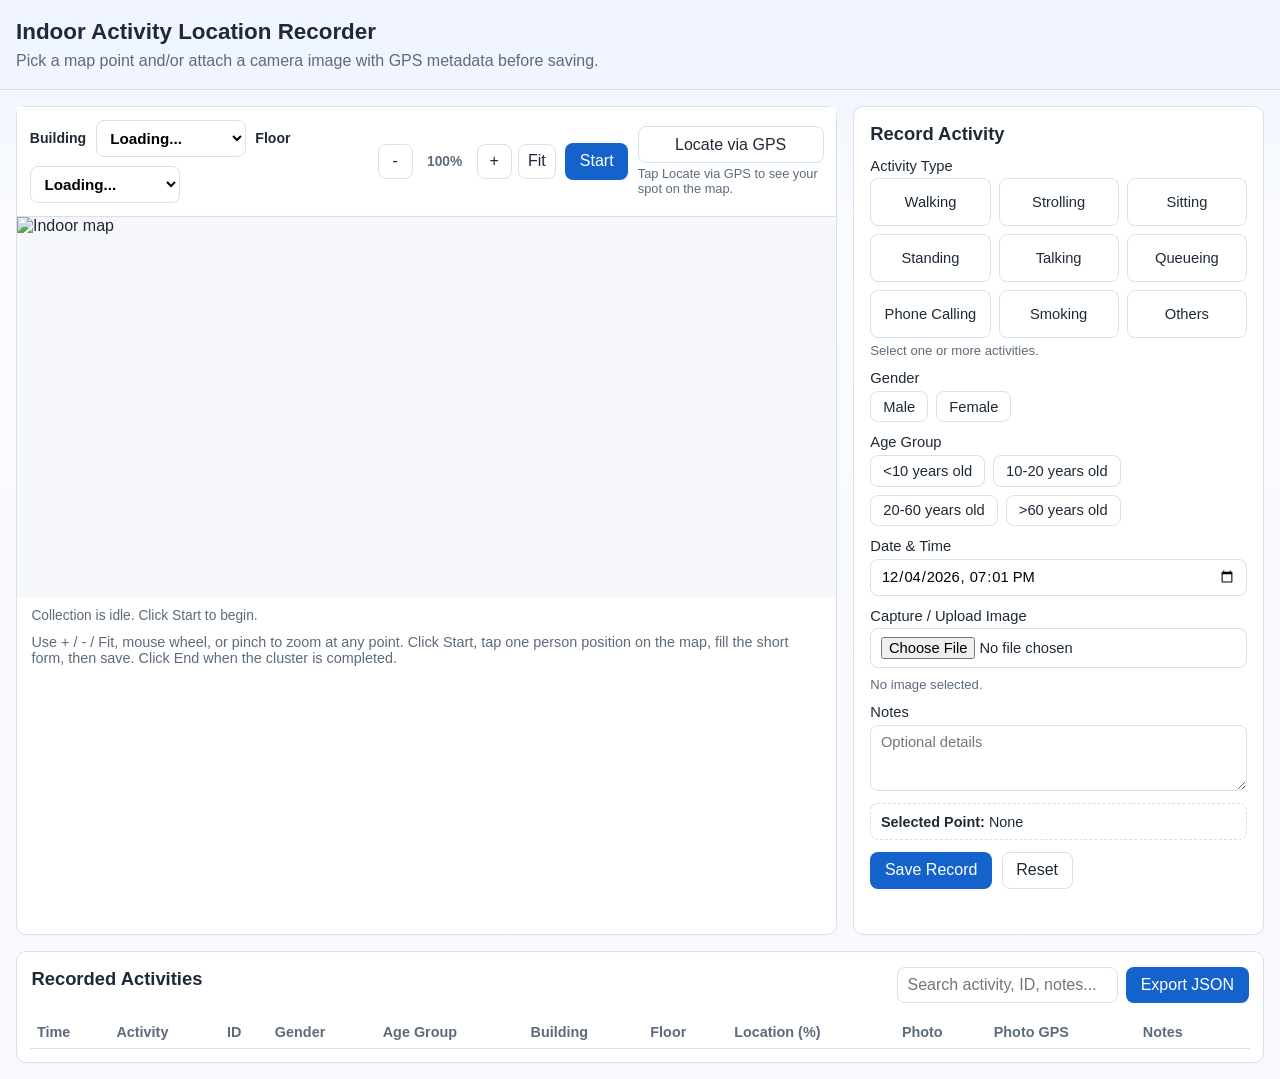
<file: index.html>
<!doctype html>
<html lang="en">
<head>
  <meta charset="UTF-8">
  <meta name="viewport" content="width=device-width, initial-scale=1.0">
  <title>Indoor Activity Location Recorder</title>
  <link rel="stylesheet" href="styles.css?v=20260324-6">
</head>
<body>
  <header class="topbar">
    <h1>Indoor Activity Location Recorder</h1>
    <p>Pick a map point and/or attach a camera image with GPS metadata before saving.</p>
  </header>

  <main class="layout">
    <section class="map-panel">
      <div class="panel-head">
        <div class="map-controls">
          <label for="buildingSelect">Building</label>
          <select id="buildingSelect" aria-label="Select building"></select>

          <label for="floorSelect">Floor</label>
          <select id="floorSelect" aria-label="Select floor"></select>
        </div>
        <div class="panel-actions">
          <div class="zoom-controls" role="group" aria-label="Map zoom controls">
            <button id="zoomOutBtn" type="button" class="secondary zoom-btn" aria-label="Zoom out">-</button>
            <span id="zoomValue" class="zoom-value">100%</span>
            <button id="zoomInBtn" type="button" class="secondary zoom-btn" aria-label="Zoom in">+</button>
            <button id="zoomResetBtn" type="button" class="secondary zoom-btn">Fit</button>
          </div>
          <div class="collect-controls">
            <button id="collectToggleBtn" type="button" class="collect-toggle" aria-pressed="false">Start</button>
          </div>
          <div class="locate-controls">
            <button id="locateViaGpsBtn" type="button" class="secondary">Locate via GPS</button>
            <small id="locateStatus" class="locate-status" data-state="muted" aria-live="polite" role="status">
              Tap Locate via GPS to see your spot on the map.
            </small>
          </div>
        </div>
      </div>

      <div class="map-wrap" id="mapWrap">
        <div class="map-canvas" id="mapCanvas">
          <img
            id="mapImage"
            alt="Indoor map"
          >
        </div>
      </div>
      <p id="collectStatus" class="collect-status" data-state="muted">Collection is idle. Click Start to begin.</p>
      <p class="hint">Use + / - / Fit, mouse wheel, or pinch to zoom at any point. Click Start, tap one person position on the map, fill the short form, then save. Click End when the cluster is completed.</p>
    </section>

    <section class="form-panel">
      <h2>Record Activity</h2>
      <form id="activityForm">
        <div class="input-group">
          <span>Activity Type</span>
          <input id="activityType" type="hidden">
          <div class="activity-type-controls" id="activityTypeControls" role="group" aria-label="Activity type">
            <button type="button" class="gender-btn activity-type-btn" data-activity-type="Walking" aria-pressed="false">Walking</button>
            <button type="button" class="gender-btn activity-type-btn" data-activity-type="Strolling" aria-pressed="false">Strolling</button>
            <button type="button" class="gender-btn activity-type-btn" data-activity-type="Sitting" aria-pressed="false">Sitting</button>
            <button type="button" class="gender-btn activity-type-btn" data-activity-type="Standing" aria-pressed="false">Standing</button>
            <button type="button" class="gender-btn activity-type-btn" data-activity-type="Talking" aria-pressed="false">Talking</button>
            <button type="button" class="gender-btn activity-type-btn" data-activity-type="Queueing" aria-pressed="false">Queueing</button>
            <button type="button" class="gender-btn activity-type-btn" data-activity-type="Phone Calling" aria-pressed="false">Phone Calling</button>
            <button type="button" class="gender-btn activity-type-btn" data-activity-type="Smoking" aria-pressed="false">Smoking</button>
            <button type="button" class="gender-btn activity-type-btn" data-activity-type="Others" aria-pressed="false">Others</button>
          </div>
          <small class="field-hint">Select one or more activities.</small>
        </div>

        <input id="actorId" type="hidden">

        <div class="input-group">
          <span>Gender</span>
          <div class="gender-controls" id="genderControls">
            <button type="button" class="gender-btn" data-gender="male" aria-pressed="false">Male</button>
            <button type="button" class="gender-btn" data-gender="female" aria-pressed="false">Female</button>
          </div>
        </div>

        <div class="input-group">
          <span>Age Group</span>
          <input id="ageGroup" type="hidden">
          <div class="gender-controls age-group-controls" id="ageGroupControls" role="group" aria-label="Age group">
            <button type="button" class="gender-btn age-group-btn" data-age-group="under-10" data-age-label="<10 years old" aria-pressed="false">&lt;10 years old</button>
            <button type="button" class="gender-btn age-group-btn" data-age-group="10-20" data-age-label="10-20 years old" aria-pressed="false">10-20 years old</button>
            <button type="button" class="gender-btn age-group-btn" data-age-group="20-60" data-age-label="20-60 years old" aria-pressed="false">20-60 years old</button>
            <button type="button" class="gender-btn age-group-btn" data-age-group="over-60" data-age-label=">60 years old" aria-pressed="false">&gt;60 years old</button>
          </div>
        </div>

        <label>
          Date & Time
          <input id="activityTime" type="datetime-local" required>
        </label>

        <label>
          Capture / Upload Image
          <input id="photoInput" type="file" accept="image/*" capture="environment">
          <small id="photoLocationStatus" class="photo-status" data-state="muted">No image selected.</small>
        </label>

        <label>
          Notes
          <textarea id="notes" rows="3" placeholder="Optional details"></textarea>
        </label>

        <div class="coords">
          <strong>Selected Point:</strong>
          <span id="selectedCoords">None</span>
        </div>

        <div class="actions">
          <button type="submit">Save Record</button>
          <button id="resetFormBtn" type="button" class="secondary">Reset</button>
        </div>
        <p id="savePrompt" class="save-prompt" data-state="muted" role="status" aria-live="polite"></p>
      </form>
    </section>
  </main>

  <section class="records-panel">
    <div class="records-head">
      <h2>Recorded Activities</h2>
      <div class="records-actions">
        <input id="searchInput" type="text" placeholder="Search activity, ID, notes...">
        <button id="exportBtn" type="button">Export JSON</button>
      </div>
    </div>
    <div class="table-wrap">
      <table>
        <thead>
          <tr>
            <th>Time</th>
            <th>Activity</th>
            <th>ID</th>
            <th>Gender</th>
            <th>Age Group</th>
            <th>Building</th>
            <th>Floor</th>
            <th>Location (%)</th>
            <th>Photo</th>
            <th>Photo GPS</th>
            <th>Notes</th>
            <th></th>
          </tr>
        </thead>
        <tbody id="recordsTbody"></tbody>
      </table>
    </div>
  </section>

  <script type="module" src="app.js?v=20260318-4"></script>
</body>
</html>
</file>
<file: styles.css>
:root {
  --bg: #f7f9fc;
  --panel: #ffffff;
  --text: #1f2a37;
  --muted: #5d6b7b;
  --line: #d8e0ea;
  --accent: #1462cc;
  --accent-strong: #0f4ea5;
  --danger: #b42318;
}

* {
  box-sizing: border-box;
}

[hidden] {
  display: none !important;
}

body {
  margin: 0;
  font-family: "Segoe UI", Tahoma, Geneva, Verdana, sans-serif;
  color: var(--text);
  background: linear-gradient(180deg, #eef3fb 0%, #f9fbff 220px, var(--bg) 100%);
}

.topbar {
  padding: 1.2rem 1rem;
  border-bottom: 1px solid var(--line);
  background: #f0f5ff;
}

.topbar h1 {
  margin: 0;
  font-size: 1.4rem;
}

.topbar p {
  margin: 0.4rem 0 0;
  color: var(--muted);
}

.layout {
  display: grid;
  grid-template-columns: 2fr 1fr;
  gap: 1rem;
  padding: 1rem;
}

.map-panel,
.form-panel,
.records-panel {
  background: var(--panel);
  border: 1px solid var(--line);
  border-radius: 10px;
}

.panel-head {
  display: flex;
  align-items: center;
  justify-content: space-between;
  position: sticky;
  top: 0;
  z-index: 12;
  padding: 0.8rem;
  background: var(--panel);
  border-bottom: 1px solid var(--line);
}

.map-panel.capture-active .panel-head {
  background: var(--danger);
  border-bottom-color: #8e1f17;
  box-shadow: 0 8px 24px rgba(180, 35, 24, 0.18);
}

.map-panel.capture-active .panel-head,
.map-panel.capture-active .panel-head label,
.map-panel.capture-active .panel-head .zoom-value,
.map-panel.capture-active .panel-head .locate-status {
  color: #fff;
}

.map-panel.capture-active .panel-head button.secondary,
.map-panel.capture-active .panel-head button.collect-toggle {
  background: rgba(255, 255, 255, 0.98);
  border-color: rgba(255, 255, 255, 0.9);
  color: #8e1f17;
}

.map-panel.capture-active .panel-head button.secondary:hover,
.map-panel.capture-active .panel-head button.collect-toggle:hover {
  background: #fff3f2;
  border-color: #fff3f2;
  color: #7a1a14;
}

.map-controls {
  display: flex;
  align-items: center;
  flex-wrap: wrap;
  gap: 0.6rem;
  font-size: 0.95rem;
  font-weight: 600;
}

.map-controls label {
  font-size: 0.88rem;
}

.map-controls select {
  min-width: 150px;
}

.panel-actions {
  display: flex;
  align-items: center;
  gap: 0.6rem;
}

.locate-controls {
  display: flex;
  flex-direction: column;
  gap: 0.2rem;
  min-width: 170px;
}

.locate-status {
  font-size: 0.8rem;
  color: var(--muted);
}

.locate-status[data-state="success"] {
  color: #0b6f32;
}

.locate-status[data-state="error"] {
  color: var(--danger);
}

.collect-controls {
  display: flex;
  align-items: center;
  gap: 0.5rem;
}

.zoom-controls {
  display: flex;
  align-items: center;
  gap: 0.4rem;
}

.zoom-btn {
  min-width: 2.2rem;
  padding: 0.45rem 0.55rem;
}

.zoom-value {
  min-width: 3.2rem;
  text-align: center;
  font-size: 0.86rem;
  font-weight: 600;
  color: var(--muted);
}

button.collect-toggle.active,
button.collect-toggle[aria-pressed="true"] {
  background: var(--danger);
  border-color: var(--danger);
}

button.collect-toggle.active:hover,
button.collect-toggle[aria-pressed="true"]:hover {
  background: #8e1f17;
  border-color: #8e1f17;
}

.map-wrap {
  position: relative;
  min-height: 380px;
  overflow: auto;
  background: #f5f7fa;
}

.map-canvas {
  position: relative;
  width: 100%;
  min-width: 100%;
}

.map-canvas img {
  display: block;
  width: 100%;
  height: auto;
  user-select: none;
}

.cluster-link {
  position: absolute;
  height: 3px;
  background: rgba(20, 98, 204, 0.68);
  border-radius: 999px;
  transform-origin: left center;
  pointer-events: none;
  z-index: 2;
}

.cluster-link.preview {
  background: rgba(180, 35, 24, 0.8);
  border: 1px dashed rgba(255, 255, 255, 0.85);
  height: 4px;
}

.marker {
  position: absolute;
  width: 12px;
  height: 12px;
  border-radius: 999px;
  background: #e33131;
  border: 2px solid #fff;
  box-shadow: 0 0 0 1px #e33131;
  transform: translate(-50%, -50%);
  pointer-events: none;
  z-index: 3;
}

.marker.selected {
  background: #0f4ea5;
  box-shadow: 0 0 0 1px #0f4ea5;
  z-index: 4;
}

.marker.user-location {
  background: #f7b500;
  border-color: #fff;
  box-shadow: 0 0 0 1px #fff, 0 0 0 3px rgba(247, 181, 0, 0.35);
  z-index: 5;
}

.hint {
  margin: 0;
  padding: 0.7rem 0.9rem 0.9rem;
  color: var(--muted);
  font-size: 0.9rem;
}

.collect-status {
  margin: 0;
  padding: 0.7rem 0.9rem 0;
  color: var(--muted);
  font-size: 0.86rem;
}

.collect-status[data-state="active"] {
  color: #0b6f32;
}

.collect-status[data-state="warn"] {
  color: #9a5f05;
}

.form-panel {
  padding: 1rem;
}

.form-panel h2,
.records-head h2 {
  margin: 0 0 0.8rem;
  font-size: 1.15rem;
}

form {
  display: grid;
  gap: 0.75rem;
}

label,
.input-group {
  display: grid;
  gap: 0.3rem;
  font-size: 0.92rem;
}

label {
  margin: 0;
}

input,
select,
textarea,
button {
  font: inherit;
}

input,
select,
textarea {
  padding: 0.5rem 0.6rem;
  border: 1px solid var(--line);
  border-radius: 8px;
  background: #fff;
}

.coords {
  padding: 0.6rem;
  border: 1px dashed var(--line);
  border-radius: 8px;
  font-size: 0.9rem;
}

.photo-status {
  display: block;
  margin-top: 0.25rem;
  color: var(--muted);
  font-size: 0.82rem;
}

.field-hint {
  display: block;
  color: var(--muted);
  font-size: 0.82rem;
}

.photo-status[data-state="success"] {
  color: #0b6f32;
}

.photo-status[data-state="warn"] {
  color: #9a5f05;
}

.photo-status[data-state="error"] {
  color: var(--danger);
}

.save-prompt {
  margin: 0;
  min-height: 1.1rem;
  font-size: 0.85rem;
  color: var(--muted);
}

.save-prompt[data-state="success"] {
  color: #0b6f32;
}

.save-prompt[data-state="error"] {
  color: var(--danger);
}

.actions {
  display: flex;
  gap: 0.6rem;
}

.gender-controls,
.age-group-controls {
  display: flex;
  gap: 0.5rem;
  flex-wrap: wrap;
}

.indiv-group-selection {
  display: flex;
  gap: 0.5rem;
  margin-bottom: 1rem;
}

.activity-type-controls {
  display: grid;
  grid-template-columns: repeat(3, minmax(0, 1fr));
  gap: 0.5rem;
}

.gender-btn,
.age-group-btn {
  background: #fff;
  border: 1px solid var(--line);
  color: var(--text);
  padding: 0.42rem 0.75rem;
  white-space: nowrap;
}

.activity-type-btn {
  width: 100%;
  min-height: 3rem;
  white-space: normal;
  line-height: 1.2;
  text-align: center;
}

.gender-btn:hover,
.age-group-btn:hover {
  background: #f3f7ff;
  border-color: #b8cae8;
  color: var(--text);
}

.gender-btn.active,
.age-group-btn.active {
  background: var(--accent);
  border-color: var(--accent);
  color: #fff;
}

.gender-btn.active:hover,
.age-group-btn.active:hover {
  background: var(--accent-strong);
  border-color: var(--accent-strong);
  color: #fff;
}

button {
  padding: 0.52rem 0.85rem;
  border-radius: 8px;
  border: 1px solid transparent;
  background: var(--accent);
  color: #fff;
  cursor: pointer;
}

button:hover {
  background: var(--accent-strong);
}

button.gender-btn.active,
button.gender-btn[aria-pressed="true"],
button.age-group-btn.active,
button.age-group-btn[aria-pressed="true"] {
  background: #fff;
  border-color: var(--accent);
  color: #fff;
}

button.gender-btn.active:hover,
button.gender-btn[aria-pressed="true"]:hover,
button.age-group-btn.active:hover,
button.age-group-btn[aria-pressed="true"]:hover {
  background: var(--accent-strong);
  border-color: var(--accent-strong);
  color: #fff;
}

button.secondary {
  background: #fff;
  border-color: var(--line);
  color: var(--text);
}

.records-panel {
  margin: 0 1rem 1rem;
}

.records-head {
  padding: 0.9rem 0.9rem 0;
  display: flex;
  align-items: center;
  justify-content: space-between;
  gap: 0.8rem;
}

.records-actions {
  display: flex;
  align-items: center;
  gap: 0.5rem;
}

.table-wrap {
  overflow: auto;
  padding: 0.8rem;
}

table {
  width: 100%;
  border-collapse: collapse;
  min-width: 980px;
}

th,
td {
  text-align: left;
  padding: 0.5rem 0.45rem;
  border-bottom: 1px solid var(--line);
  font-size: 0.9rem;
}

th {
  color: var(--muted);
}

.record-photo-preview {
  width: 56px;
  height: 56px;
  object-fit: cover;
  border-radius: 8px;
  border: 1px solid var(--line);
  background: #eef3fb;
  display: block;
}

.danger {
  background: #fff;
  color: var(--danger);
  border: 1px solid #f3c7c3;
}

@media (max-width: 900px) {
  .layout {
    grid-template-columns: 1fr;
  }

  .map-wrap {
    min-height: 0;
  }

  .panel-head {
    flex-direction: column;
    align-items: stretch;
    gap: 0.6rem;
  }

  .panel-actions {
    justify-content: space-between;
    flex-wrap: wrap;
  }

  .records-head {
    flex-direction: column;
    align-items: stretch;
  }
}
</file>
